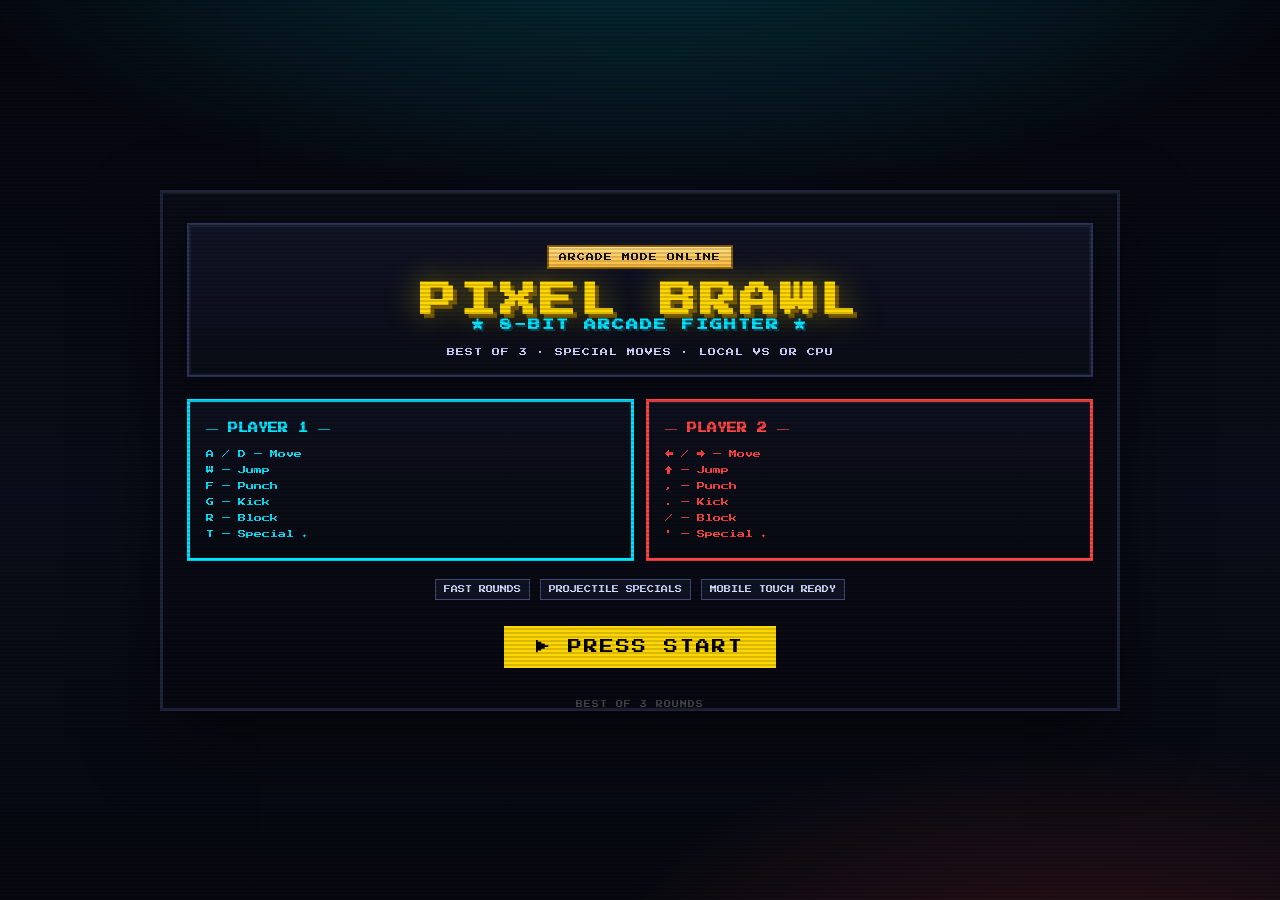
<file: index.html>
<!DOCTYPE html>
<html lang="en">
<head>
<meta charset="UTF-8">
<meta name="viewport" content="width=device-width, initial-scale=1.0">
<title>PIXEL BRAWL — 8-BIT FIGHTER</title>
<link rel="stylesheet" href="styles.css">
</head>
<body>

<div id="game-wrapper">

  <!-- TITLE -->
  <div id="title-screen">
    <div class="title-hero">
      <div class="title-chip">ARCADE MODE ONLINE</div>
      <h1>PIXEL BRAWL</h1>
      <h2>★ 8-BIT ARCADE FIGHTER ★</h2>
      <p class="title-tagline">BEST OF 3 · SPECIAL MOVES · LOCAL VS OR CPU</p>
    </div>

    <div class="controls-grid">
      <div class="controls-box p1">
        <h3>── PLAYER 1 ──</h3>
        A / D — Move<br>
        W — Jump<br>
        F — Punch<br>
        G — Kick<br>
        R — Block<br>
        T — Special ✦
      </div>
      <div class="controls-box p2">
        <h3>── PLAYER 2 ──</h3>
        ← / → — Move<br>
        ↑ — Jump<br>
        , — Punch<br>
        . — Kick<br>
        / — Block<br>
        ' — Special ✦
      </div>
    </div>

    <div class="menu-highlights">
      <span>FAST ROUNDS</span>
      <span>PROJECTILE SPECIALS</span>
      <span>MOBILE TOUCH READY</span>
    </div>

    <button class="start-btn" id="start-btn" onclick="startGame()">▶ PRESS START</button>
  </div>

  <div id="mode-select">
    <h2>SELECT GAME MODE</h2>
    <div class="mode-banner">CHOOSE YOUR BATTLE</div>
    <div class="mode-grid">
      <div class="mode-card" onclick="startModeSelect('pvp')">
        <div class="mode-name">TWO PLAYER</div>
        <div class="mode-desc">Play with a friend<br>on same device</div>
      </div>
      <div class="mode-card" onclick="startModeSelect('cpu')">
        <div class="mode-name">SINGLE PLAYER</div>
        <div class="mode-desc">Challenge the CPU<br>Pick difficulty</div>
      </div>
    </div>
  </div>

  <div id="character-select">
    <h2 id="select-header">CHARACTER SELECT</h2>
    <div class="select-options">
      <div class="option-row" id="difficulty-row">
        <button class="pill-btn" id="diff-easy" onclick="setDifficulty('easy')">EASY</button>
        <button class="pill-btn" id="diff-medium" onclick="setDifficulty('medium')">MEDIUM</button>
        <button class="pill-btn" id="diff-hard" onclick="setDifficulty('hard')">HARD</button>
      </div>
    </div>
    <div id="select-turn">PLAYER 1 PICK YOUR FIGHTER</div>
    <div class="select-grid" id="select-grid"></div>
    <div class="select-actions">
      <button class="select-btn" id="lock-btn" onclick="lockSelection()">LOCK P1</button>
      <button class="select-btn" id="back-btn" onclick="backToModeSelect()">← BACK</button>
    </div>
    <div id="select-summary"></div>
  </div>

  <!-- HUD -->
  <div id="hud">
    <div class="hud-profile p1" id="p1-profile-wrap">
      <img id="p1-profile" alt="P1 profile">
    </div>
    <span class="hud-name p1" id="p1-name">KAI</span>
    <div class="bar-stack">
      <div class="health-bar-outer">
        <div class="health-bar-inner p1" id="p1-health" style="width:100%"></div>
      </div>
      <div class="stamina-bar-outer">
        <div class="stamina-bar-inner p1" id="p1-stamina" style="width:100%"></div>
      </div>
      <div class="special-bar-outer">
        <div class="special-bar-inner p1" id="p1-special" style="width:0%"></div>
      </div>
    </div>
    <div class="hud-center">
      <div id="timer">99</div>
      <div class="round-dots-row p1" id="p1-stars"></div>
      <div class="round-dots-row p2" id="p2-stars"></div>
    </div>
    <div class="bar-stack">
      <div class="health-bar-outer">
        <div class="health-bar-inner p2" id="p2-health" style="width:100%"></div>
      </div>
      <div class="stamina-bar-outer">
        <div class="stamina-bar-inner p2" id="p2-stamina" style="width:100%"></div>
      </div>
      <div class="special-bar-outer">
        <div class="special-bar-inner p2" id="p2-special" style="width:0%"></div>
      </div>
    </div>
    <span class="hud-name p2" id="p2-name">REX</span>
    <div class="hud-profile p2" id="p2-profile-wrap">
      <img id="p2-profile" alt="P2 profile">
    </div>
  </div>

  <!-- CANVAS -->
  <canvas id="game-canvas" width="960" height="420"></canvas>

  <!-- Special Effect Overlay -->
  <div id="special-effect-overlay"></div>

  <!-- OVERLAY -->
  <div id="overlay">
    <div id="overlay-text"></div>
    <div id="overlay-sub"></div>
  </div>

  <div id="pause-menu">
    <div class="pause-panel">
      <div class="pause-title">PAUSED</div>
      <button class="pause-btn" onclick="resumeGame()">RESUME</button>
      <button class="pause-btn" onclick="restartMatchFromPause()">RESTART MATCH</button>
      <button class="pause-btn" onclick="backToSelectFromPause()">CHARACTER SELECT</button>
      <div class="pause-hint">PRESS ESC TO RESUME</div>
    </div>
  </div>

  <div id="footer">BEST OF 3 ROUNDS</div>

  <div id="mobile-controls" aria-label="Mobile Controls">
    <div class="mobile-layout-toggle" role="group" aria-label="Mobile Layout Toggle">
      <span class="layout-label">TOUCH LAYOUT</span>
      <button class="layout-btn" id="layout-compact" onclick="setMobileControlLayout('compact')">COMPACT</button>
      <button class="layout-btn active" id="layout-large" onclick="setMobileControlLayout('large')">LARGE</button>
    </div>
    <div class="mobile-controls-pads">
      <div class="mobile-pad p1">
        <div class="mobile-dpad">
          <button class="mobile-btn move" data-key="KeyA">◀</button>
          <button class="mobile-btn jump" data-key="KeyW">▲</button>
          <button class="mobile-btn move" data-key="KeyD">▶</button>
        </div>
        <div class="mobile-actions">
          <button class="mobile-btn attack" data-key="KeyF">P</button>
          <button class="mobile-btn attack" data-key="KeyG">K</button>
          <button class="mobile-btn defend" data-key="KeyR">B</button>
          <button class="mobile-btn special" data-key="KeyT">SP</button>
        </div>
      </div>
      <div class="mobile-pad p2">
        <div class="mobile-dpad">
          <button class="mobile-btn move" data-key="ArrowLeft">◀</button>
          <button class="mobile-btn jump" data-key="ArrowUp">▲</button>
          <button class="mobile-btn move" data-key="ArrowRight">▶</button>
        </div>
        <div class="mobile-actions">
          <button class="mobile-btn attack" data-key="Comma">P</button>
          <button class="mobile-btn attack" data-key="Period">K</button>
          <button class="mobile-btn defend" data-key="Slash">B</button>
          <button class="mobile-btn special" data-key="Quote">SP</button>
        </div>
      </div>
    </div>
  </div>
</div>

<script src="game.js"></script>
</body>
</html>
</file>
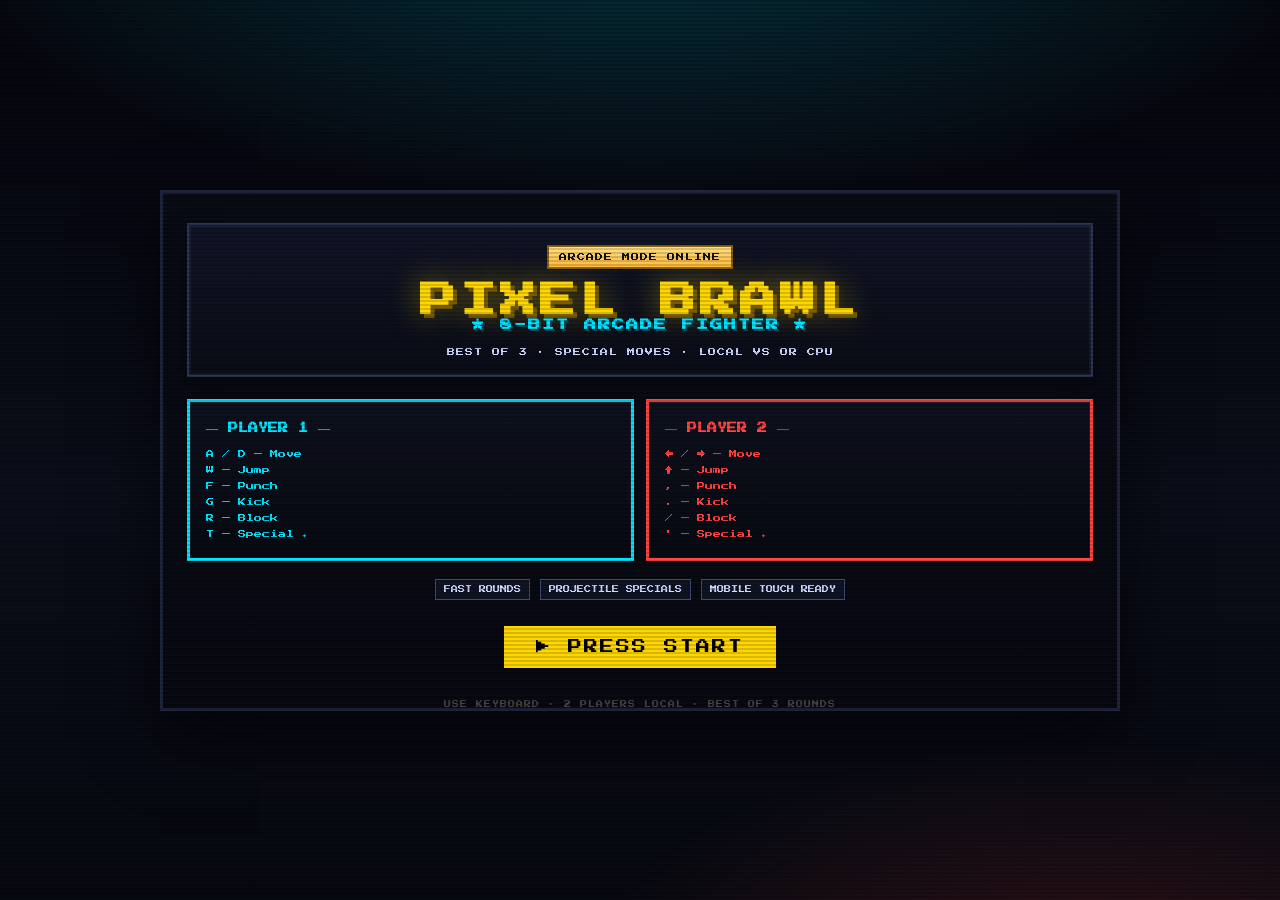
<file: pixel-fighter.html>
<!DOCTYPE html>
<html lang="en">
<head>
<meta charset="UTF-8">
<meta name="viewport" content="width=device-width, initial-scale=1.0">
<title>PIXEL BRAWL — 8-BIT FIGHTER</title>
<link rel="stylesheet" href="styles.css">
</head>
<body>

<div id="game-wrapper">

  <!-- TITLE -->
  <div id="title-screen">
    <div class="title-hero">
      <div class="title-chip">ARCADE MODE ONLINE</div>
      <h1>PIXEL BRAWL</h1>
      <h2>★ 8-BIT ARCADE FIGHTER ★</h2>
      <p class="title-tagline">BEST OF 3 · SPECIAL MOVES · LOCAL VS OR CPU</p>
    </div>

    <div class="controls-grid">
      <div class="controls-box p1">
        <h3>── PLAYER 1 ──</h3>
        A / D — Move<br>
        W — Jump<br>
        F — Punch<br>
        G — Kick<br>
        R — Block<br>
        T — Special ✦
      </div>
      <div class="controls-box p2">
        <h3>── PLAYER 2 ──</h3>
        ← / → — Move<br>
        ↑ — Jump<br>
        , — Punch<br>
        . — Kick<br>
        / — Block<br>
        ' — Special ✦
      </div>
    </div>

    <div class="menu-highlights">
      <span>FAST ROUNDS</span>
      <span>PROJECTILE SPECIALS</span>
      <span>MOBILE TOUCH READY</span>
    </div>

    <button class="start-btn" id="start-btn" onclick="startGame()">▶ PRESS START</button>
  </div>

  <div id="character-select">
    <h2>CHARACTER SELECT</h2>
    <div class="select-options">
      <div class="option-row" id="mode-row">
        <button class="pill-btn" id="mode-pvp" onclick="setGameMode('pvp')">2 PLAYER</button>
        <button class="pill-btn" id="mode-cpu" onclick="setGameMode('cpu')">VS COMPUTER</button>
      </div>
      <div class="option-row" id="difficulty-row">
        <button class="pill-btn" id="diff-easy" onclick="setDifficulty('easy')">EASY</button>
        <button class="pill-btn" id="diff-medium" onclick="setDifficulty('medium')">MEDIUM</button>
        <button class="pill-btn" id="diff-hard" onclick="setDifficulty('hard')">HARD</button>
      </div>
    </div>
    <div id="select-turn">PLAYER 1 PICK YOUR FIGHTER</div>
    <div class="select-grid" id="select-grid"></div>
    <div class="select-actions">
      <button class="select-btn" id="lock-btn" onclick="lockSelection()">LOCK P1</button>
    </div>
    <div id="select-summary"></div>
  </div>

  <!-- HUD -->
  <div id="hud">
    <span class="hud-name p1" id="p1-name">KAI</span>
    <div class="bar-stack">
      <div class="health-bar-outer">
        <div class="health-bar-inner p1" id="p1-health" style="width:100%"></div>
      </div>
      <div class="stamina-bar-outer">
        <div class="stamina-bar-inner p1" id="p1-stamina" style="width:100%"></div>
      </div>
      <div class="special-bar-outer">
        <div class="special-bar-inner p1" id="p1-special" style="width:0%"></div>
      </div>
    </div>
    <div class="hud-center">
      <div id="timer">99</div>
      <div class="round-dots-row p1" id="p1-stars"></div>
      <div class="round-dots-row p2" id="p2-stars"></div>
    </div>
    <div class="bar-stack">
      <div class="health-bar-outer">
        <div class="health-bar-inner p2" id="p2-health" style="width:100%"></div>
      </div>
      <div class="stamina-bar-outer">
        <div class="stamina-bar-inner p2" id="p2-stamina" style="width:100%"></div>
      </div>
      <div class="special-bar-outer">
        <div class="special-bar-inner p2" id="p2-special" style="width:0%"></div>
      </div>
    </div>
    <span class="hud-name p2" id="p2-name">REX</span>
  </div>

  <!-- CANVAS -->
  <canvas id="game-canvas" width="960" height="420"></canvas>

  <!-- OVERLAY -->
  <div id="overlay">
    <div id="overlay-text"></div>
    <div id="overlay-sub"></div>
  </div>

  <div id="footer">USE KEYBOARD · 2 PLAYERS LOCAL · BEST OF 3 ROUNDS</div>

  <div id="mobile-controls" aria-label="Mobile Controls">
    <div class="mobile-layout-toggle" role="group" aria-label="Mobile Layout Toggle">
      <span class="layout-label">TOUCH LAYOUT</span>
      <button class="layout-btn" id="layout-compact" onclick="setMobileControlLayout('compact')">COMPACT</button>
      <button class="layout-btn active" id="layout-large" onclick="setMobileControlLayout('large')">LARGE</button>
    </div>
    <div class="mobile-controls-pads">
      <div class="mobile-pad p1">
        <div class="mobile-dpad">
          <button class="mobile-btn move" data-key="KeyA">◀</button>
          <button class="mobile-btn jump" data-key="KeyW">▲</button>
          <button class="mobile-btn move" data-key="KeyD">▶</button>
        </div>
        <div class="mobile-actions">
          <button class="mobile-btn attack" data-key="KeyF">P</button>
          <button class="mobile-btn attack" data-key="KeyG">K</button>
          <button class="mobile-btn defend" data-key="KeyR">B</button>
          <button class="mobile-btn special" data-key="KeyT">SP</button>
        </div>
      </div>
      <div class="mobile-pad p2">
        <div class="mobile-dpad">
          <button class="mobile-btn move" data-key="ArrowLeft">◀</button>
          <button class="mobile-btn jump" data-key="ArrowUp">▲</button>
          <button class="mobile-btn move" data-key="ArrowRight">▶</button>
        </div>
        <div class="mobile-actions">
          <button class="mobile-btn attack" data-key="Comma">P</button>
          <button class="mobile-btn attack" data-key="Period">K</button>
          <button class="mobile-btn defend" data-key="Slash">B</button>
          <button class="mobile-btn special" data-key="Quote">SP</button>
        </div>
      </div>
    </div>
  </div>
</div>

<script src="game.js"></script>
</body>
</html>
</file>
<file: styles.css>
@import url('https://fonts.googleapis.com/css2?family=Press+Start+2P&display=swap');

  :root {
    --bg: #0a0a0f;
    --floor: #1a1a2e;
    --p1: #00e5ff;
    --p2: #ff4444;
    --gold: #ffd700;
    --white: #f0f0f0;
    --hud-bg: #0d0d1a;
    --pixel: 4px;
  }

  * { margin: 0; padding: 0; box-sizing: border-box; image-rendering: pixelated; }

  body {
    background:
      radial-gradient(1200px 500px at 50% -12%, rgba(0, 229, 255, 0.22), transparent 62%),
      radial-gradient(900px 460px at 85% 112%, rgba(255, 68, 68, 0.18), transparent 58%),
      linear-gradient(180deg, #05060d 0%, #0b0e1a 55%, #070910 100%);
    font-family: 'Press Start 2P', monospace;
    display: flex;
    flex-direction: column;
    align-items: center;
    justify-content: center;
    min-height: 100vh;
    overflow: hidden;
    color: var(--white);
  }

  /* Scanline overlay */
  body::after {
    content: '';
    position: fixed;
    top: 0; left: 0; right: 0; bottom: 0;
    background: repeating-linear-gradient(
      0deg,
      transparent,
      transparent 2px,
      rgba(0,0,0,0.15) 2px,
      rgba(0,0,0,0.15) 4px
    );
    pointer-events: none;
    z-index: 999;
  }

  #game-wrapper {
    position: relative;
    width: 960px;
    max-width: 100vw;
    border: 3px solid #20253e;
    background: linear-gradient(180deg, rgba(10, 12, 22, 0.92), rgba(8, 9, 17, 0.94));
    box-shadow: 0 26px 65px rgba(0, 0, 0, 0.55), inset 0 1px 0 rgba(255, 255, 255, 0.08);
  }

  #mobile-controls {
    display: none;
  }

  #special-effect-overlay {
    display: none;
    position: absolute;
    top: 0;
    left: 0;
    width: 960px;
    height: 420px;
    z-index: 300;
    pointer-events: none;
    background: linear-gradient(135deg, rgba(255, 255, 255, 0.95), rgba(255, 220, 100, 0.85));
    border-radius: 0;
  }

  #special-effect-overlay.active {
    display: block;
    animation: specialBgFlash 0.42s cubic-bezier(0.25, 0, 0.8, 1) forwards;
  }

  @keyframes specialBgFlash {
    0% { opacity: 1; transform: scale(1); }
    30% { opacity: 0.7; }
    55% { opacity: 0.2; }
    100% { opacity: 0; }
  }

  /* ── TITLE SCREEN ── */
  #title-screen {
    display: flex;
    flex-direction: column;
    align-items: center;
    justify-content: center;
    height: 500px;
    gap: 18px;
    padding: 30px 24px 24px;
    animation: fadeIn 0.5s ease;
  }

  .title-hero {
    width: 100%;
    text-align: center;
    border: 2px solid #2c355d;
    background: linear-gradient(180deg, rgba(17, 21, 39, 0.96) 0%, rgba(10, 13, 23, 0.96) 100%);
    padding: 20px 14px 16px;
    box-shadow: inset 0 0 0 2px rgba(255, 255, 255, 0.05), 0 12px 24px rgba(0, 0, 0, 0.35);
  }

  .title-chip {
    display: inline-block;
    font-size: 8px;
    color: #111;
    background: linear-gradient(180deg, #ffe083 0%, #ffbc3f 100%);
    border: 2px solid #8b6010;
    padding: 6px 10px;
    margin-bottom: 14px;
    letter-spacing: 1px;
  }

  #title-screen h1 {
    font-size: 36px;
    color: var(--gold);
    text-shadow: 4px 4px 0 #7a5c00, 0 0 30px rgba(255,215,0,0.5);
    letter-spacing: 4px;
    animation: titlePulse 2s ease-in-out infinite;
  }

  #title-screen h2 {
    font-size: 12px;
    color: var(--p1);
    text-shadow: 2px 2px 0 #004455;
    letter-spacing: 2px;
  }

  .title-tagline {
    font-size: 8px;
    color: #cfd6ff;
    margin-top: 14px;
    line-height: 1.8;
    letter-spacing: 1px;
  }

  .controls-grid {
    display: grid;
    grid-template-columns: 1fr 1fr;
    gap: 12px;
    margin-top: 4px;
    width: 100%;
  }

  .controls-box {
    border: 3px solid;
    padding: 16px;
    font-size: 8px;
    line-height: 2;
    background: linear-gradient(180deg, rgba(14, 17, 31, 0.95) 0%, rgba(8, 10, 18, 0.95) 100%);
    box-shadow: inset 0 0 0 1px rgba(255,255,255,0.06);
  }

  .controls-box.p1 { border-color: var(--p1); color: var(--p1); }
  .controls-box.p2 { border-color: var(--p2); color: var(--p2); }

  .controls-box h3 { font-size: 10px; margin-bottom: 8px; }

  .menu-highlights {
    width: 100%;
    display: flex;
    justify-content: center;
    gap: 10px;
    flex-wrap: wrap;
  }

  .menu-highlights span {
    font-size: 7px;
    color: #d3dbff;
    border: 1px solid #3f4b76;
    background: rgba(17, 21, 37, 0.9);
    padding: 6px 8px;
  }

  .start-btn {
    font-family: 'Press Start 2P', monospace;
    font-size: 14px;
    background: var(--gold);
    color: #000;
    border: none;
    padding: 14px 32px;
    cursor: pointer;
    animation: blink 1s step-end infinite;
    margin-top: 8px;
    letter-spacing: 2px;
  }

  #mode-select,
  #character-select {
    display: none;
    height: 500px;
    padding: 18px;
    border: 3px solid #222244;
    background: linear-gradient(180deg, #0f1020 0%, #090913 100%);
    animation: fadeIn 0.35s ease;
    flex-direction: column;
  }

  #mode-select h2 {
    text-align: center;
    color: var(--gold);
    font-size: 16px;
    margin-bottom: 8px;
  }

  .mode-banner {
    text-align: center;
    font-size: 9px;
    margin-bottom: 16px;
    letter-spacing: 2px;
  }

  .mode-grid {
    display: grid;
    grid-template-columns: repeat(2, 1fr);
    gap: 18px;
    flex: 1;
    align-content: center;
  }

  .mode-card {
    border: 3px solid #2b3a5d;
    background: linear-gradient(180deg, rgba(20, 26, 45, 0.95) 0%, rgba(12, 15, 28, 0.95) 100%);
    padding: 24px 16px;
    cursor: pointer;
    display: flex;
    flex-direction: column;
    align-items: center;
    justify-content: center;
    gap: 12px;
    transition: all 0.2s ease;
    box-shadow: 0 4px 12px rgba(0, 0, 0, 0.4);
  }

  .mode-card:hover {
    transform: translateY(-4px);
    border-color: var(--gold);
    box-shadow: 0 0 16px rgba(255, 215, 0, 0.35), 0 8px 16px rgba(0, 0, 0, 0.5);
  }

  .mode-name {
    font-size: 12px;
    color: var(--gold);
    letter-spacing: 1px;
    text-align: center;
  }

  .mode-desc {
    font-size: 8px;
    color: #b8c3e0;
    text-align: center;
    line-height: 1.6;
  }

  #character-select h2 {
    text-align: center;
    color: var(--gold);
    font-size: 16px;
    margin-bottom: 8px;
  }

  #select-turn {
    text-align: center;
    font-size: 10px;
    margin-bottom: 14px;
    color: var(--white);
  }

  .select-options {
    display: flex;
    flex-direction: column;
    gap: 8px;
    margin-bottom: 10px;
  }

  .option-row {
    display: flex;
    justify-content: center;
    gap: 8px;
    flex-wrap: wrap;
  }

  .pill-btn {
    font-family: 'Press Start 2P', monospace;
    font-size: 8px;
    border: 2px solid #3e4066;
    background: #161a30;
    color: #d2d6ff;
    padding: 7px 10px;
    cursor: pointer;
  }

  .pill-btn.active {
    border-color: var(--gold);
    color: #111;
    background: var(--gold);
  }

  .select-grid {
    display: grid;
    grid-template-columns: repeat(3, 1fr);
    gap: 10px;
    flex: 1;
    overflow-y: auto;
    padding-right: 4px;
    align-content: start;
  }

  .char-card {
    border: 2px solid #2e2e4a;
    background: #111325;
    padding: 0;
    cursor: pointer;
    transition: transform 0.12s ease, border-color 0.12s ease, box-shadow 0.12s ease;
    min-height: 170px;
    position: relative;
    overflow: hidden;
  }

  .char-portrait {
    width: 100%;
    height: 100%;
    background: linear-gradient(180deg, #1f263f 0%, #0f1324 100%);
    overflow: hidden;
    position: relative;
  }

  .char-portrait img {
    width: 100%;
    height: 100%;
    object-fit: cover;
    object-position: center 20%;
    display: block;
  }

  /* Cover common bottom-right AI watermark placement in profile images. */
  .char-portrait::after {
    content: '';
    position: absolute;
    right: 0;
    bottom: 0;
    width: 40%;
    height: 28%;
    background: linear-gradient(135deg, transparent 0%, #101424 58%);
    pointer-events: none;
  }

  .map-card {
    border: 2px solid #2e2e4a;
    background: #101221;
    cursor: pointer;
    min-height: 118px;
    overflow: hidden;
    transition: transform 0.12s ease, border-color 0.12s ease, box-shadow 0.12s ease;
  }

  .map-card:hover { transform: translateY(-2px); border-color: #8f8fff; }
  .map-card.selected-map { border-color: var(--gold); box-shadow: 0 0 10px rgba(255, 215, 0, 0.45); }

  .map-thumb {
    height: 80px;
    background-size: cover;
    background-position: center;
    border-bottom: 2px solid #2e2e4a;
  }

  .map-name {
    font-size: 8px;
    padding: 8px;
    color: #e8e9ff;
    text-align: center;
    line-height: 1.5;
  }

  .char-card:hover { transform: translateY(-2px); border-color: #5858a6; }
  .char-card.selected-p1 { border-color: var(--p1); box-shadow: 0 0 10px rgba(0, 229, 255, 0.5); }
  .char-card.selected-p2 { border-color: var(--p2); box-shadow: 0 0 10px rgba(255, 68, 68, 0.5); }
  .char-card.active-turn { border-style: dashed; }

  .char-card.unavailable {
    filter: grayscale(0.95) brightness(0.55);
    opacity: 0.7;
    cursor: not-allowed;
  }

  .char-card.unavailable::before {
    content: 'LOCKED';
    position: absolute;
    top: 8px;
    right: 8px;
    font-size: 7px;
    color: #111;
    background: #ffd24d;
    padding: 3px 5px;
    border: 1px solid #8b6d1f;
    z-index: 3;
  }

  .char-name {
    font-size: 9px;
    position: absolute;
    left: 0;
    right: 0;
    bottom: 0;
    padding: 8px 6px;
    text-align: center;
    color: #f1f3ff;
    background: linear-gradient(180deg, rgba(7, 9, 18, 0.15) 0%, rgba(7, 9, 18, 0.92) 65%);
    text-shadow: 1px 1px 0 #000;
  }
  .char-stat { font-size: 8px; color: #9aa0c7; line-height: 1.5; }

  .select-actions {
    margin-top: 10px;
    display: flex;
    justify-content: center;
    gap: 12px;
    align-items: center;
    padding-top: 10px;
    border-top: 1px solid #2a2d4a;
    flex-wrap: wrap;
  }

  #back-btn {
    background: linear-gradient(180deg, #4a4a6a 0%, #2f3550 100%);
    color: #dfe5ff;
  }

  #back-btn:hover {
    background: linear-gradient(180deg, #5a5a7a 0%, #3f4560 100%);
  }

  .select-btn {
    font-family: 'Press Start 2P', monospace;
    font-size: 9px;
    border: none;
    background: var(--gold);
    color: #000;
    padding: 11px 16px;
    cursor: pointer;
    min-width: 180px;
    white-space: nowrap;
    text-align: center;
  }

  #select-summary {
    font-size: 8px;
    color: #d8dcff;
    text-align: center;
    margin-top: 6px;
    min-height: 26px;
    line-height: 1.6;
  }

  /* ── HUD ── */
  #hud {
    display: none;
    background: var(--hud-bg);
    border: 3px solid #222244;
    border-bottom: none;
    padding: 12px 16px 8px;
    align-items: center;
    gap: 10px;
  }

  .hud-profile {
    width: 50px;
    height: 50px;
    border: 2px solid #37406a;
    background: #111528;
    overflow: hidden;
    flex-shrink: 0;
    position: relative;
  }

  .hud-profile img {
    width: 100%;
    height: 100%;
    object-fit: cover;
    object-position: center 20%;
    display: block;
  }

  .hud-profile.p1 { border-color: #2ca9b8; }
  .hud-profile.p2 { border-color: #b84949; }

  .hud-profile::after {
    content: '';
    position: absolute;
    right: 0;
    bottom: 0;
    width: 48%;
    height: 34%;
    background: linear-gradient(135deg, transparent 0%, #121830 62%);
    pointer-events: none;
  }

  .hud-name {
    font-size: 9px;
    width: 80px;
    white-space: nowrap;
    overflow: hidden;
  }

  .hud-name.p1 { color: var(--p1); text-align: left; }
  .hud-name.p2 { color: var(--p2); text-align: right; }

  .bar-stack {
    flex: 1;
    display: flex;
    flex-direction: column;
    gap: 5px;
  }

  .health-bar-outer {
    height: 20px;
    background: linear-gradient(180deg, #0a0b12 0%, #141827 55%, #07080e 100%);
    border: 2px solid #2f354d;
    border-radius: 6px;
    position: relative;
    overflow: hidden;
    box-shadow: inset 0 1px 0 rgba(255,255,255,0.16), inset 0 -2px 0 rgba(0,0,0,0.45), 0 2px 4px rgba(0,0,0,0.35);
  }

  .health-bar-outer::before,
  .stamina-bar-outer::before,
  .special-bar-outer::before {
    content: '';
    position: absolute;
    top: 0;
    left: 0;
    right: 0;
    height: 35%;
    background: linear-gradient(180deg, rgba(255,255,255,0.24), rgba(255,255,255,0));
    pointer-events: none;
    z-index: 2;
  }

  .health-bar-inner {
    height: 100%;
    transition: width 0.1s linear;
    position: relative;
    overflow: hidden;
  }

  .health-bar-inner.p1 {
    background: linear-gradient(180deg, #8ef6ff 0%, #18d7f0 52%, #068fa3 100%);
    box-shadow: inset 0 1px 0 rgba(255,255,255,0.45), 0 0 10px rgba(0,229,255,0.65);
  }

  .health-bar-inner.p2 {
    background: linear-gradient(180deg, #ff9c9c 0%, #ff5252 52%, #b41313 100%);
    box-shadow: inset 0 1px 0 rgba(255,255,255,0.4), 0 0 10px rgba(255,68,68,0.65);
    float: right;
  }

  .health-bar-inner::after {
    content: '';
    position: absolute;
    top: 0; left: 0; right: 0;
    bottom: 0;
    background-image: repeating-linear-gradient(
      90deg,
      rgba(255,255,255,0.1) 0,
      rgba(255,255,255,0.1) 6px,
      rgba(0,0,0,0.08) 6px,
      rgba(0,0,0,0.08) 12px
    );
    opacity: 0.7;
  }

  .stamina-bar-outer {
    height: 8px;
    background: linear-gradient(180deg, #0a0c14 0%, #111622 100%);
    border: 2px solid #36415f;
    border-radius: 5px;
    position: relative;
    overflow: hidden;
    box-shadow: inset 0 1px 0 rgba(255,255,255,0.14), inset 0 -1px 0 rgba(0,0,0,0.5), 0 1px 3px rgba(0,0,0,0.35);
  }

  .stamina-bar-inner {
    height: 100%;
    transition: width 0.08s linear;
    position: relative;
    overflow: hidden;
  }

  .stamina-bar-inner.p1 {
    background: linear-gradient(180deg, #d4ff9f 0%, #74e73f 55%, #2f8a16 100%);
    box-shadow: inset 0 1px 0 rgba(255,255,255,0.4), 0 0 7px rgba(123,255,102,0.62);
  }

  .stamina-bar-inner.p2 {
    background: linear-gradient(180deg, #fffcb3 0%, #f7e44a 55%, #ae8b0e 100%);
    box-shadow: inset 0 1px 0 rgba(255,255,255,0.4), 0 0 7px rgba(247,255,106,0.62);
    float: right;
  }

  .special-bar-outer {
    height: 8px;
    background: linear-gradient(180deg, #0f0915 0%, #171023 100%);
    border: 2px solid #4a2b5c;
    border-radius: 5px;
    position: relative;
    overflow: hidden;
    box-shadow: inset 0 1px 0 rgba(255,255,255,0.12), inset 0 -1px 0 rgba(0,0,0,0.5), 0 1px 3px rgba(0,0,0,0.35);
  }

  .special-bar-inner {
    height: 100%;
    transition: width 0.1s linear;
    position: relative;
    overflow: hidden;
  }

  .special-bar-inner.p1 {
    background: linear-gradient(180deg, #d6c6ff 0%, #8f66ff 55%, #4d23c4 100%);
    box-shadow: inset 0 1px 0 rgba(255,255,255,0.45), 0 0 8px rgba(143,102,255,0.7);
  }

  .special-bar-inner.p2 {
    background: linear-gradient(180deg, #ffd0a3 0%, #ff9a2f 55%, #b95d00 100%);
    box-shadow: inset 0 1px 0 rgba(255,255,255,0.42), 0 0 8px rgba(255,154,47,0.72);
    float: right;
  }

  .special-bar-inner.ready {
    background-size: 160% 100%;
    animation: specialReadyPulse 0.55s ease-in-out infinite, specialBurnFlow 0.9s linear infinite;
    filter: saturate(1.15);
  }

  .special-bar-inner.ready::before {
    content: '';
    position: absolute;
    top: -2px;
    left: -14%;
    width: 38%;
    height: 130%;
    background: radial-gradient(circle, rgba(255,255,255,0.8) 0%, rgba(255,255,255,0) 70%);
    animation: specialSparkSweep 0.75s linear infinite;
    pointer-events: none;
  }

  @keyframes specialReadyPulse {
    0%, 100% { box-shadow: inset 0 1px 0 rgba(255,255,255,0.45), 0 0 12px rgba(255,178,74,0.7), 0 0 22px rgba(255,115,0,0.45); }
    50% { box-shadow: inset 0 1px 0 rgba(255,255,255,0.5), 0 0 16px rgba(255,214,92,0.95), 0 0 30px rgba(255,92,0,0.68); }
  }

  @keyframes specialBurnFlow {
    0% { background-position: 0% 0%; }
    100% { background-position: 140% 0%; }
  }

  @keyframes specialSparkSweep {
    0% { left: -20%; opacity: 0; }
    25% { opacity: 0.9; }
    100% { left: 110%; opacity: 0; }
  }

  #timer {
    font-size: 18px;
    color: var(--gold);
    width: 40px;
    text-align: center;
    text-shadow: 2px 2px 0 #7a5c00;
    flex-shrink: 0;
  }

  .hud-center {
    width: 86px;
    display: flex;
    flex-direction: column;
    align-items: center;
    justify-content: center;
    gap: 4px;
    flex-shrink: 0;
  }

  .round-dots-row {
    display: flex;
    gap: 6px;
    min-height: 12px;
    align-items: center;
    justify-content: center;
  }

  .round-dot {
    width: 10px;
    height: 10px;
    border-radius: 50%;
    border: 2px solid #4d4d70;
    background: #131325;
    box-shadow: inset 0 0 0 1px #0a0a12;
  }

  .round-dots-row.p1 .round-dot.filled {
    background: var(--p1);
    border-color: #a5fbff;
    box-shadow: 0 0 8px rgba(0, 229, 255, 0.7);
  }

  .round-dots-row.p2 .round-dot.filled {
    background: var(--p2);
    border-color: #ffb0b0;
    box-shadow: 0 0 8px rgba(255, 68, 68, 0.7);
  }

  /* ── CANVAS ── */
  #game-canvas {
    display: none;
    background: #000;
    border: 3px solid #222244;
    border-top: none;
  }

  /* ── OVERLAY MESSAGES ── */
  #overlay {
    display: none;
    position: absolute;
    top: 50%;
    left: 50%;
    transform: translate(-50%, -50%);
    text-align: center;
    z-index: 10;
    pointer-events: none;
  }

  #overlay-text {
    font-size: 32px;
    text-shadow: 4px 4px 0 rgba(0,0,0,0.8);
    animation: overlayPop 0.3s cubic-bezier(0.175, 0.885, 0.32, 1.275);
    white-space: nowrap;
  }

  #overlay-text.ko-callout {
    color: #ff2b2b !important;
    font-size: 42px;
    text-shadow:
      -3px -3px 0 #ffffff,
      3px -3px 0 #ffffff,
      -3px 3px 0 #ffffff,
      3px 3px 0 #ffffff,
      0 0 0 #ffffff,
      6px 6px 0 #8f0000,
      10px 10px 0 #2f0000,
      0 0 16px rgba(255, 40, 40, 0.78),
      0 0 28px rgba(255, 80, 80, 0.52);
    letter-spacing: 2px;
    filter: drop-shadow(0 0 10px rgba(255, 74, 74, 0.45));
  }

  #overlay-sub {
    font-size: 10px;
    color: var(--gold);
    margin-top: 12px;
    animation: blink 0.8s step-end infinite;
  }

  #pause-menu {
    display: none;
    position: absolute;
    inset: 0;
    z-index: 30;
    background: rgba(4, 6, 14, 0.78);
    align-items: center;
    justify-content: center;
  }

  .pause-panel {
    width: min(420px, 90%);
    border: 3px solid #38416e;
    background: linear-gradient(180deg, #171c35 0%, #0f1326 100%);
    box-shadow: 0 14px 30px rgba(0,0,0,0.45);
    padding: 18px 16px;
    display: flex;
    flex-direction: column;
    gap: 10px;
    align-items: center;
  }

  .pause-title {
    font-size: 14px;
    color: var(--gold);
    margin-bottom: 6px;
    text-shadow: 2px 2px 0 #5d4410;
  }

  .pause-btn {
    width: 100%;
    font-family: 'Press Start 2P', monospace;
    font-size: 9px;
    border: 2px solid #49558a;
    background: linear-gradient(180deg, #2b3458 0%, #1a2037 100%);
    color: #ecf0ff;
    padding: 11px 10px;
    cursor: pointer;
  }

  .pause-btn:hover {
    border-color: var(--gold);
    color: #111;
    background: linear-gradient(180deg, #ffe08a 0%, #ffc84f 100%);
  }

  .pause-hint {
    margin-top: 8px;
    font-size: 7px;
    color: #9eabd6;
    letter-spacing: 1px;
  }

  /* ── FOOTER ── */
  #footer {
    font-size: 7px;
    color: #444;
    text-align: center;
    margin-top: 8px;
    letter-spacing: 1px;
  }

  /* ── ANIMATIONS ── */
  @keyframes titlePulse {
    0%, 100% { transform: scale(1); }
    50% { transform: scale(1.03); }
  }

  @keyframes blink {
    0%, 100% { opacity: 1; }
    50% { opacity: 0; }
  }

  @keyframes overlayPop {
    0% { transform: scale(0.3); opacity: 0; }
    100% { transform: scale(1); opacity: 1; }
  }

  @keyframes fadeIn {
    from { opacity: 0; transform: translateY(20px); }
    to { opacity: 1; transform: translateY(0); }
  }

  @keyframes shake {
    0%, 100% { transform: translateX(0); }
    20% { transform: translateX(-8px); }
    40% { transform: translateX(8px); }
    60% { transform: translateX(-6px); }
    80% { transform: translateX(6px); }
  }

  .shake { animation: shake 0.3s ease; }

  @media (max-width: 980px) {
    body {
      justify-content: flex-start;
      padding-top: 8px;
      padding-bottom: 170px;
      overflow-y: auto;
    }

    #game-wrapper {
      width: 100%;
      max-width: 100%;
      padding: 0 6px;
    }

    #title-screen {
      height: auto;
      min-height: 420px;
      gap: 16px;
      padding: 10px 0;
    }

    .title-hero {
      padding: 14px 10px 12px;
    }

    #title-screen h1 {
      font-size: 24px;
      text-align: center;
      letter-spacing: 2px;
    }

    #title-screen h2 {
      font-size: 9px;
      text-align: center;
    }

    .title-tagline {
      font-size: 7px;
      margin-top: 10px;
    }

    .controls-grid {
      grid-template-columns: 1fr;
      gap: 10px;
    }

    .controls-box {
      font-size: 7px;
      padding: 12px;
    }

    #mode-select,
    #character-select {
      height: auto;
      min-height: 420px;
      padding: 12px;
    }

    .mode-grid {
      grid-template-columns: repeat(2, 1fr);
      gap: 16px;
      padding: 0 6px;
    }

    .mode-name {
      font-size: 10px;
      text-align: center;
    }

    .mode-desc {
      font-size: 7px;
    }

    .mode-card {
      padding: 18px 12px;
    }

    .select-grid {
      grid-template-columns: repeat(2, 1fr);
      gap: 8px;
      max-height: 240px;
    }

    .select-btn {
      width: 100%;
      min-width: 0;
      font-size: 8px;
    }

    #hud {
      padding: 8px;
      gap: 6px;
    }

    .hud-profile {
      width: 36px;
      height: 36px;
      border-width: 1px;
    }

    .hud-name {
      width: 56px;
      font-size: 7px;
    }

    .hud-center {
      width: 64px;
      gap: 2px;
    }

    #timer {
      width: 100%;
      font-size: 14px;
    }

    #game-canvas {
      width: 100%;
      height: auto;
      max-height: 48vh;
    }

    #footer {
      font-size: 6px;
      margin-top: 4px;
    }
  }

  @media (max-width: 980px), (pointer: coarse) {
    #mobile-controls {
      display: flex;
      position: fixed;
      left: 0;
      right: 0;
      bottom: 0;
      z-index: 1000;
      padding: 8px 8px calc(8px + env(safe-area-inset-bottom));
      gap: 8px;
      background: linear-gradient(180deg, rgba(9,10,20,0.45), rgba(9,10,20,0.92));
      backdrop-filter: blur(2px);
      touch-action: none;
      user-select: none;
      flex-direction: column;
    }

    .mobile-layout-toggle {
      display: flex;
      align-items: center;
      justify-content: center;
      flex-wrap: wrap;
      gap: 6px;
      margin-bottom: 2px;
    }

    .layout-label {
      font-size: 7px;
      color: #cad5ff;
      margin-right: 2px;
    }

    .layout-btn {
      border: 2px solid #3a4263;
      border-radius: 7px;
      background: linear-gradient(180deg, #31395a 0%, #1b2238 100%);
      color: #dfe5ff;
      font-family: 'Press Start 2P', monospace;
      font-size: 7px;
      padding: 6px 8px;
      min-width: 88px;
      touch-action: manipulation;
    }

    .layout-btn.active {
      border-color: #ffd76a;
      color: #181300;
      background: linear-gradient(180deg, #ffe89b 0%, #ffc43f 100%);
      box-shadow: 0 0 10px rgba(255, 214, 90, 0.42);
    }

    #mobile-controls .mobile-controls-pads {
      display: flex;
      gap: 8px;
      width: 100%;
    }

    .mobile-pad {
      flex: 1;
      border: 2px solid #2e3552;
      border-radius: 10px;
      padding: 6px;
      background: rgba(17, 20, 35, 0.9);
      display: grid;
      grid-template-columns: 1fr 1fr;
      gap: 6px;
      min-width: 0;
    }

    #mobile-controls.hide-p2 .mobile-pad.p2 {
      display: none;
    }

    #mobile-controls.hide-p2 .mobile-pad.p1 {
      max-width: 560px;
      margin: 0 auto;
      width: 100%;
    }

    .mobile-dpad,
    .mobile-actions {
      display: grid;
      grid-template-columns: repeat(2, 1fr);
      gap: 6px;
    }

    .mobile-btn {
      border: 2px solid #3a4263;
      border-radius: 8px;
      background: linear-gradient(180deg, #2c3557 0%, #1a2037 100%);
      color: #e9ecff;
      font-family: 'Press Start 2P', monospace;
      font-size: 9px;
      height: 34px;
      touch-action: none;
    }

    #mobile-controls.compact .mobile-pad {
      padding: 4px;
      gap: 4px;
      border-radius: 8px;
    }

    #mobile-controls.compact .mobile-dpad,
    #mobile-controls.compact .mobile-actions {
      gap: 4px;
    }

    #mobile-controls.compact .mobile-btn {
      height: 28px;
      font-size: 8px;
    }

    #mobile-controls.large .mobile-btn {
      height: 38px;
      font-size: 9px;
    }

    .mobile-btn.attack { background: linear-gradient(180deg, #614f35 0%, #3d301f 100%); }
    .mobile-btn.special { background: linear-gradient(180deg, #5d2d63 0%, #35193a 100%); }
    .mobile-btn.defend { background: linear-gradient(180deg, #234b4a 0%, #153131 100%); }
    .mobile-btn:active,
    .mobile-btn.active {
      transform: translateY(1px) scale(0.98);
      filter: brightness(1.22);
      box-shadow: 0 0 10px rgba(255,255,255,0.3);
    }
  }
</file>
